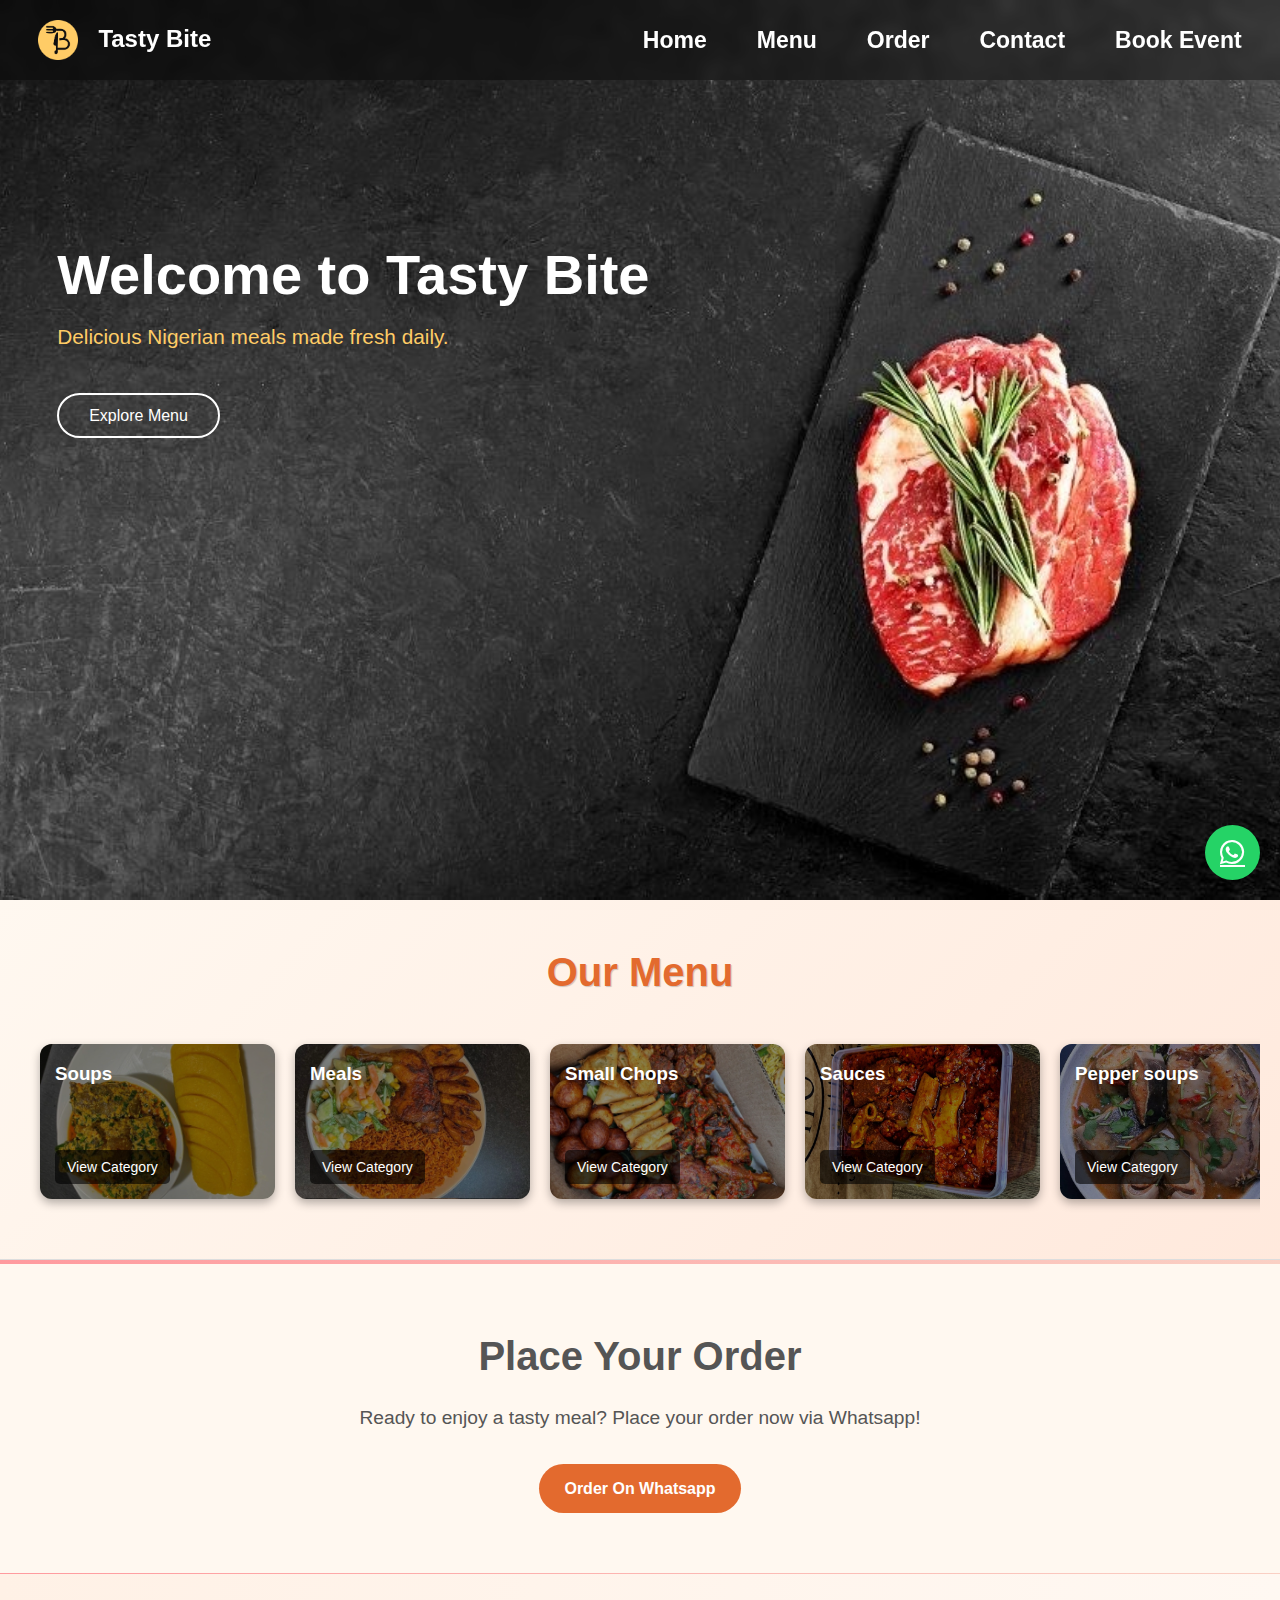
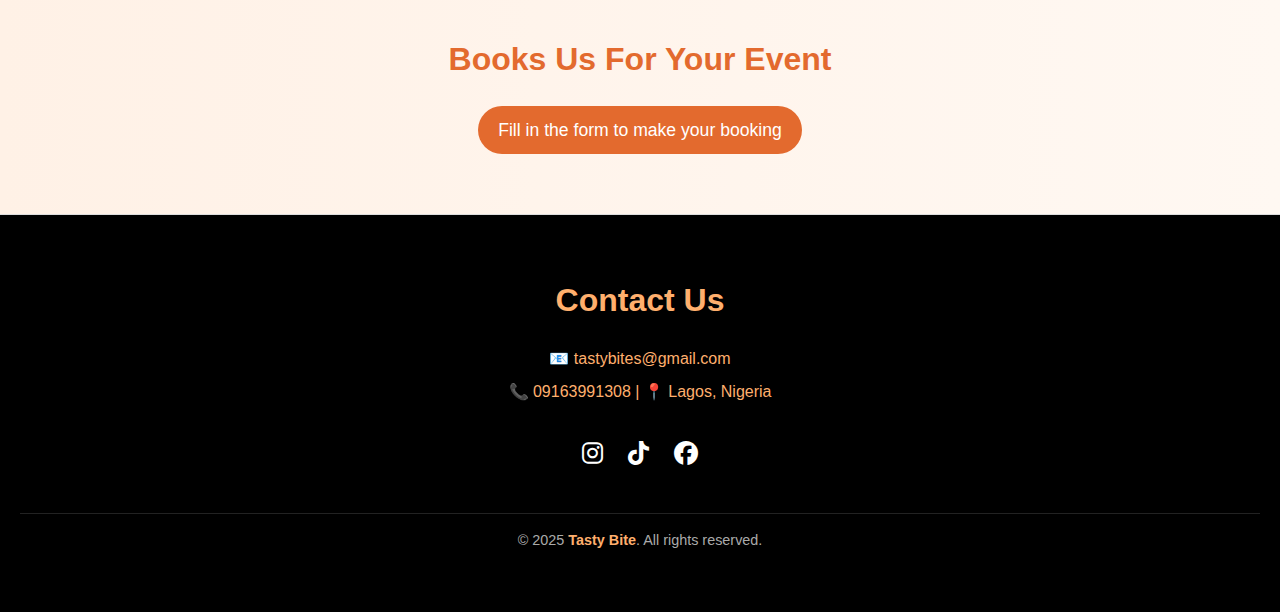
<file: index.html>
<!DOCTYPE html>
<html lang="en">
<head>
    <meta charset="UTF-8">
    <meta name="viewport" content="width=device-width, initial-scale=1.0">
    <title>Tasty Bites</title>
    <link rel="stylesheet" href="style.css">
    <link rel="stylesheet" href="https://cdnjs.cloudflare.com/ajax/libs/font-awesome/6.5.0/css/all.min.css">
</head>
<body>
  <!-- NAVBAR (separate section at the very top) -->
  <nav class="navbar">
    
    <div class="brand">
      <img class="logo" src="./logo/Tasty bites logo-cot.png" alt="logo">
      <h3>Tasty Bite</h3> 
    </div>

    <!-- Hamburger for mobile -->
    <div class="hamburger">
    <i class="fas fa-bars"></i>
    </div>

    <!-- Navigation Links -->
    <ul class="nav-links">
        <li><a href="#home" class="nav-item">Home</a></li>
        <li><a href="#menu" class="nav-item">Menu</a></li>
        <li><a href="#order" class="nav-item">Order</a></li>
        <li><a href="#contact" class="nav-item">Contact</a></li>
        <li><a href="./book-event.html" class="event-btn nav-item">Book Event</a></li>
    </ul>
  </nav>

  <!-- HERO (below navbar now) -->
  <header class="hero-header" id="home">
    <div class="hero-text">
        <h1>Welcome to Tasty Bite</h1>
        <p>Delicious Nigerian meals made fresh daily.</p>
        <a href="#menu" class="explore-btn">Explore Menu</a>
    </div>
  </header>



    
    <section id="menu">
        <h2>Our Menu</h2>
        <div class="categories-scroll">
        <div class="category-card soups">
            <h3>Soups</h3>
            <a href="./soups-category/soup-category.html" class="view-btn">View Category</a>
        </div>
        <div class="category-card meals">
            <h3>Meals</h3>
            <a href="./meals-category/meals-category.html" class="view-btn">View Category</a>
        </div>
        <div class="category-card chops">
            <h3>Small Chops</h3>
            <a href="./smallchops-category/smallchops-category.html" class="view-btn">View Category</a>
        </div><div class="category-card sauces">
            <h3>Sauces</h3>
            <a href="./sauce-category/sauce-category.html" class="view-btn">View Category</a>
        </div>
        <div class="category-card custom">
            <h3>Pepper soups</h3>
            <a href="./peppersoup-category/peppersoup-category.html" class="view-btn">View Category</a>
        </div>

        </div>
    </section>

    <section id="order">
        <h2>Place Your Order</h2>
        <p>Ready to enjoy a tasty meal? Place your order now via Whatsapp!</p>
        <a href="https://wa.me/09076929934" target="_blank" class="order-btn">Order On Whatsapp</a>
    </section>

    <section id="book-event" class="book-event-section">
        <h2>Books Us For Your Event</h2>
        <p>
         <a href="book-event.html" class="book-link">Fill in the form to make your booking</a>
        </p>
    </section>

   
      <footer id="contact">
        <h2>Contact Us</h2>
      
        <div class="footer-content">
          <p>📧 <a href="mailto:tastybites@gmail.com">tastybites@gmail.com</a></p>
          <p> <a href="tel:09163991308">📞 09163991308 | 📍 Lagos, Nigeria</a></p>
      
          <div class="socials">
            <a href="#" title="Instagram"><i class="fab fa-instagram"></i></a>
            <a href="#" title="TikTok"><i class="fab fa-tiktok"></i></a>
            <a href="#" title="Facebook"><i class="fab fa-facebook"></i></a>
          </div>
        </div>
      
        <div class="footer-bottom">
          <p>&copy; 2025 <span>Tasty Bite</span>. All rights reserved.</p>
        </div>
      </footer>
      
    
    <!-- Floating WhatsApp Button -->
    <a href="https://wa.me/234XXXXXXXXXX" class="whatsapp-float" target="_blank">
      <i class="fab fa-whatsapp"></i>
    </a>
    
    
    <!-- Back to Top Button -->
    <button id="backToTop" title="Go to top">
      <svg xmlns="http://www.w3.org/2000/svg" width="22" height="22" fill="none" stroke="black" stroke-width="2" stroke-linecap="round" stroke-linejoin="round" viewBox="0 0 24 24">
        <path d="M5 15l7-7 7 7"/>
      </svg>
    </button>
    
<script src="script.js"></script>
      


</body>
</html>
</file>
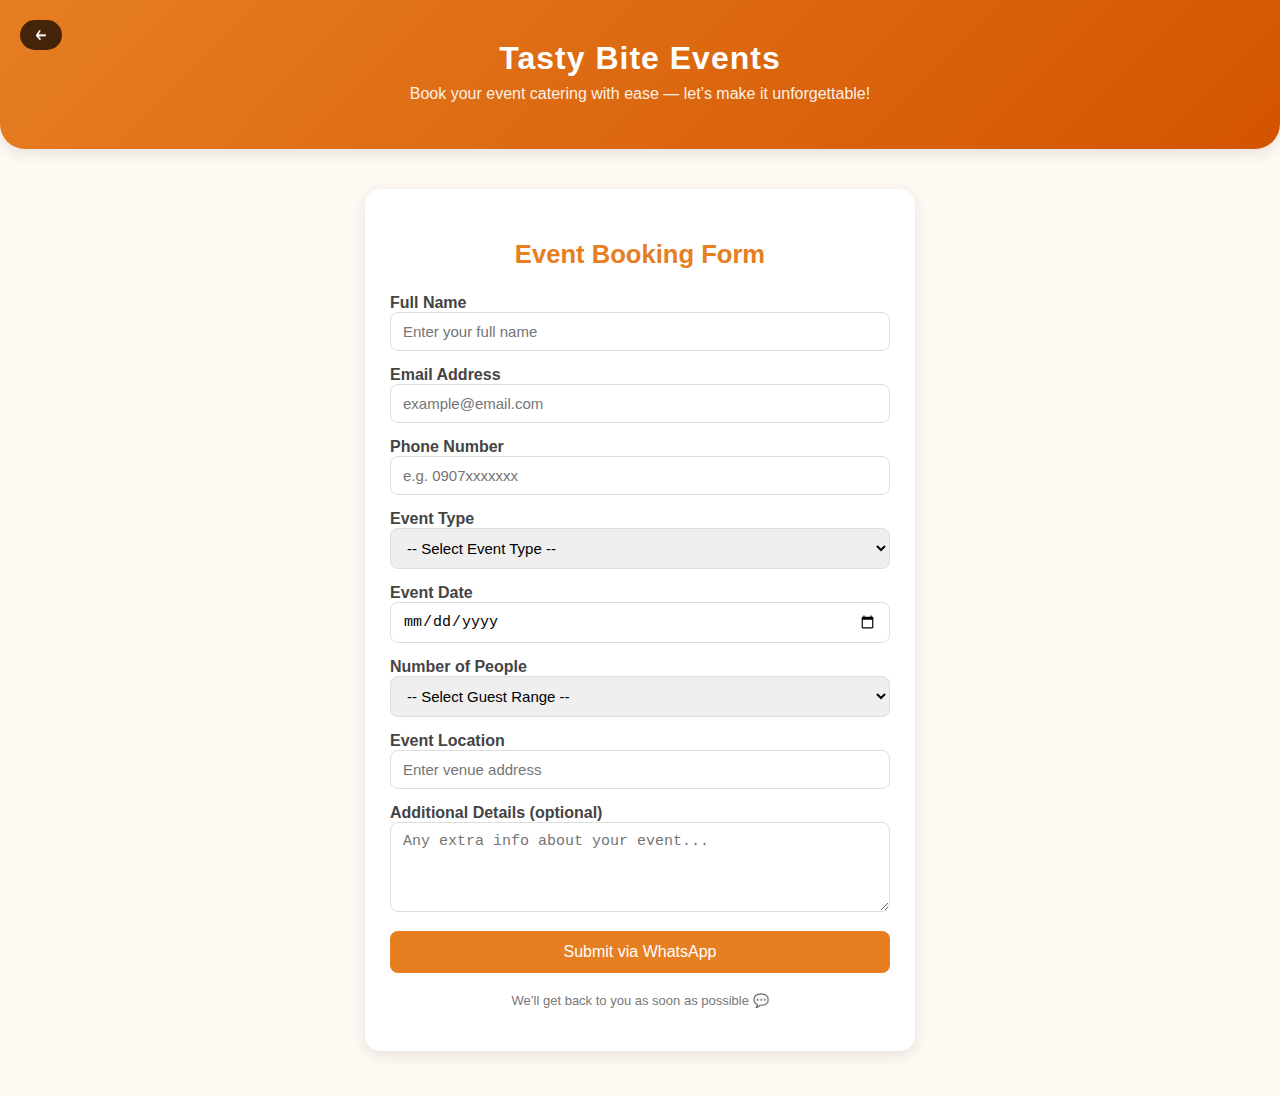
<file: book-event.html>
<!DOCTYPE html>
<html lang="en">
<head>
  <meta charset="UTF-8">
  <meta name="viewport" content="width=device-width, initial-scale=1.0">
  <title>Tasty Bite Events | Book Your Event</title>
  <style>
    body {
      font-family: "Poppins", sans-serif;
      background: #fff9f4;
      color: #333;
      margin: 0;
      padding: 0;
    }

    header {
      background: linear-gradient(135deg, #e67e22, #d35400);
      color: white;
      text-align: center;
      padding: 40px 20px 30px;
      border-bottom-left-radius: 25px;
      border-bottom-right-radius: 25px;
      box-shadow: 0 4px 15px rgba(0,0,0,0.1);
    }

    header h1 {
      font-size: 2rem;
      margin: 0;
      font-weight: 700;
      letter-spacing: 1px;
    }

    header p {
      margin-top: 8px;
      font-size: 1rem;
      opacity: 0.9;
    }

    .event-form-container {
      background: #fff;
      padding: 30px 25px;
      border-radius: 15px;
      box-shadow: 0 4px 15px rgba(0,0,0,0.1);
      max-width: 500px;
      width: 90%;
      margin: 40px auto;
    }

    .event-form-container h2 {
      text-align: center;
      color: #e67e22;
      margin-bottom: 25px;
      font-size: 1.6em;
    }

    form {
      display: flex;
      flex-direction: column;
      gap: 15px;
    }

    label {
      font-weight: 600;
      margin-bottom: 5px;
      color: #444;
    }

    input, select, textarea {
      padding: 10px 12px;
      border: 1px solid #ddd;
      border-radius: 8px;
      font-size: 15px;
      width: 100%;
      box-sizing: border-box;
      outline: none;
      transition: 0.3s;
    }

    input:focus, select:focus, textarea:focus {
      border-color: #e67e22;
      box-shadow: 0 0 4px rgba(230,126,34,0.4);
    }

    textarea {
      resize: vertical;
    }

    button {
      background: #e67e22;
      color: white;
      border: none;
      padding: 12px;
      border-radius: 8px;
      font-size: 16px;
      cursor: pointer;
      transition: 0.3s;
    }

    button:hover {
      background: #cf711f;
    }

    .success-msg {
      display: none;
      text-align: center;
      background: #27ae60;
      color: white;
      padding: 10px 15px;
      border-radius: 8px;
      margin-bottom: 15px;
      font-weight: 500;
      animation: fadeIn 0.3s ease-in-out;
    }

    @keyframes fadeIn {
      from { opacity: 0; transform: translateY(-5px); }
      to { opacity: 1; transform: translateY(0); }
    }

    .footer-note {
      text-align: center;
      font-size: 13px;
      color: #777;
      margin-top: 20px;
    }

    .back-btn{
      position: fixed;
      top: 20px;
      left: 20px;

      display: flex;
      align-items: center;
      gap: 8px;

      padding: 10px 16px;
      font-size: 15px;
      font-weight: 500;

      background-color: rgba(0,0,0,0.7);
      color: #fff;

      border: none;
      border-radius: 30px;
      cursor: pointer;

      z-index: 2000;
      transition: all 0.3s ease;
    }

    .back-btn:hover{
      background-color: #ff9933;
      transform: translateX(-3px);
    }

    .back-btn img {
      height: 10px;
      width: 10px;
    }

    @media (max-width: 500px) {
      header h1 {
        font-size: 1.6rem;
      }

      header p {
        font-size: 0.9rem;
      }

      .event-form-container {
        margin: 25px auto;
        padding: 25px 20px;
      }
    }
  </style>
</head>
<body>
  <button class="back-btn" onclick="goBack()"> 
    <img src="./logo/arrow.left.png" alt="arrow" class="arrow"> 
  </button>

  <header>
    <h1>Tasty Bite Events</h1>
    <p>Book your event catering with ease — let’s make it unforgettable!</p>
  </header>

  <div class="event-form-container">
    <h2>Event Booking Form</h2>

    <div class="success-msg" id="successMsg">✅ Opening WhatsApp…</div>

    <form id="eventForm">
      <div>
        <label for="name">Full Name</label>
        <input type="text" id="name" placeholder="Enter your full name" required>
      </div>

      <div>
        <label for="email">Email Address</label>
        <input type="email" id="email" placeholder="example@email.com" required>
      </div>

      <div>
        <label for="phone">Phone Number</label>
        <input type="tel" id="phone" placeholder="e.g. 0907xxxxxxx" required>
      </div>

      <div>
        <label for="event-type">Event Type</label>
        <select id="event-type" required>
          <option value="">-- Select Event Type --</option>
          <option>Wedding Ceremony</option>
          <option>Traditional Wedding</option>
          <option>Birthday Party</option>
          <option>Baby Shower</option>
          <option>Naming Ceremony</option>
          <option>Housewarming</option>
          <option>Burial/Funeral Reception</option>
          <option>Graduation Party</option>
          <option>Corporate Event</option>
          <option>Church Event</option>
          <option>Seminar/Conference</option>
          <option>Anniversary Celebration</option>
          <option>Engagement Party</option>
          <option>Festival/Cultural Event</option>
          <option>Product Launch</option>
        </select>
      </div>

      <div>
        <label for="event-date">Event Date</label>
        <input type="date" id="event-date" required>
      </div>

      <div>
        <label for="guest-count">Number of People</label>
        <select id="guest-count" required>
          <option value="">-- Select Guest Range --</option>
          <option>0 – 50</option>
          <option>51 – 100</option>
          <option>101 – 200</option>
          <option>201 – 500</option>
          <option>501 – 1000</option>
          <option>1001 and above</option>
        </select>
      </div>

      <div>
        <label for="location">Event Location</label>
        <input type="text" id="location" placeholder="Enter venue address" required>
      </div>

      <div>
        <label for="details">Additional Details (optional)</label>
        <textarea id="details" rows="4" placeholder="Any extra info about your event..."></textarea>
      </div>

      <button type="submit">Submit via WhatsApp</button>
    </form>

    <p class="footer-note">We’ll get back to you as soon as possible 💬</p>
  </div>

  <script>
    document.getElementById('eventForm').addEventListener('submit', function(e) {
      e.preventDefault();

      const name = document.getElementById('name').value.trim();
      const email = document.getElementById('email').value.trim();
      const phone = document.getElementById('phone').value.trim();
      const eventType = document.getElementById('event-type').value;
      const eventDate = document.getElementById('event-date').value;
      const guestCount = document.getElementById('guest-count').value;
      const location = document.getElementById('location').value.trim();
      const details = document.getElementById('details').value.trim() || "None";

      const successMsg = document.getElementById('successMsg');
      successMsg.style.display = "block";

      const message = `🎉 *Event Booking Request* 🎉

👤 *Name:* ${name}
📧 *Email:* ${email}
📞 *Phone:* ${phone}
🎊 *Event Type:* ${eventType}
📅 *Event Date:* ${eventDate}
👥 *Guest Count:* ${guestCount}
📍 *Location:* ${location}
📝 *Additional Details:* ${details}`;

      const encoded = encodeURIComponent(message);
      const phoneNumber = "2349076929934";

      setTimeout(() => {
        window.open(`https://wa.me/${phoneNumber}?text=${encoded}`, "_blank");
        successMsg.style.display = "none";
      }, 1500);
    });
  
  // open WhatsApp message
window.open(`https://wa.me/${whatsappNumber}?text=${encoded}`, "_blank");

// then redirect to confirmation page
setTimeout(() => {
  window.location.href = "confirmation.html";
}, 2000); // waits 2 seconds

  function goBack() {
    window.history.back();
  }

  </script>
</body>
</html>
</file>
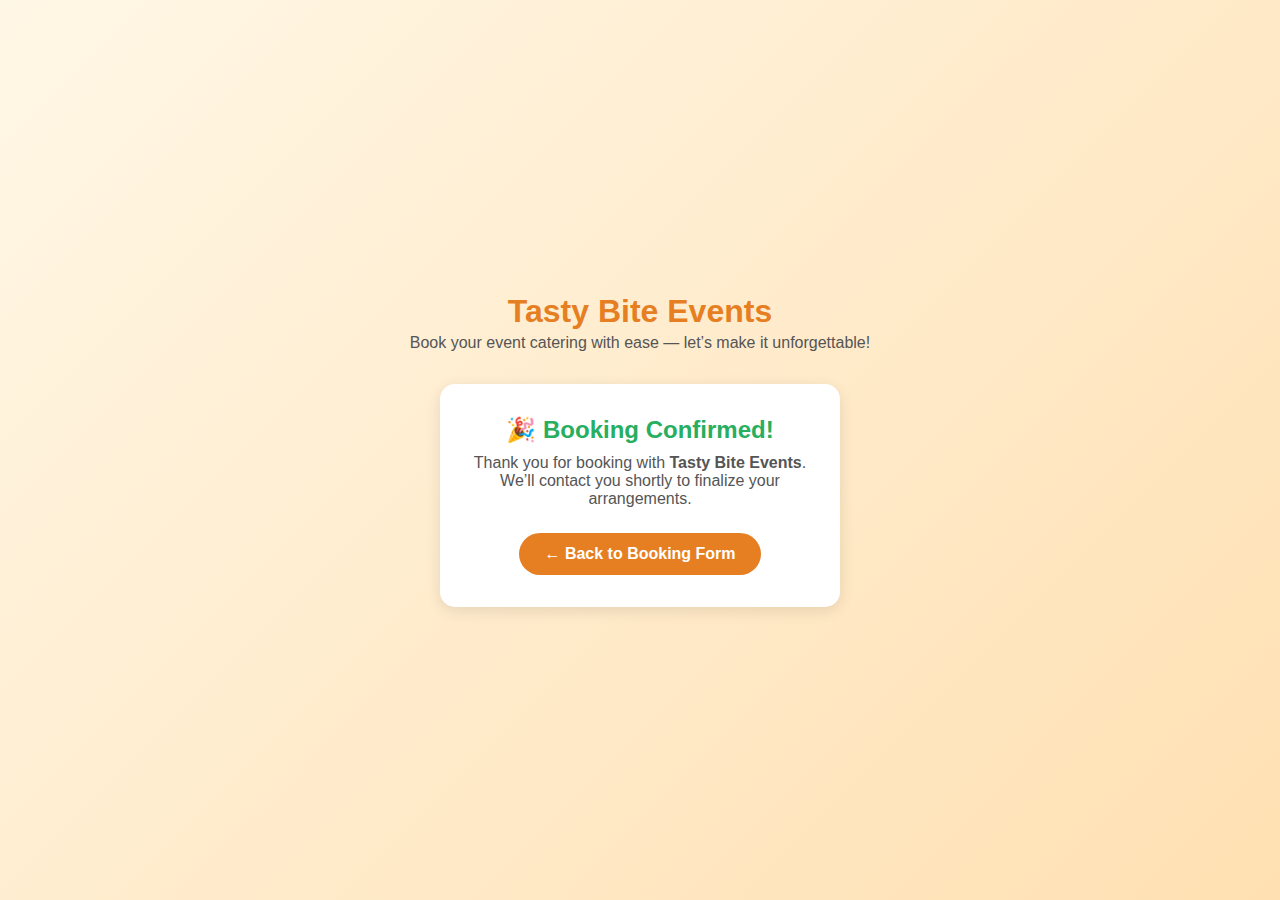
<file: confirmation.html>
<!DOCTYPE html>
<html lang="en">
<head>
  <meta charset="UTF-8">
  <meta name="viewport" content="width=device-width, initial-scale=1.0">
  <title>Booking Confirmation - Tasty Bite Events</title>
  <style>
    * {
      margin: 0;
      padding: 0;
      box-sizing: border-box;
      font-family: 'Poppins', sans-serif;
    }

    body {
      background: linear-gradient(135deg, #fff7e6, #ffe0b2);
      color: #333;
      display: flex;
      flex-direction: column;
      justify-content: center;
      align-items: center;
      height: 100vh;
      text-align: center;
      padding: 20px;
    }

    header {
      margin-bottom: 2rem;
    }

    header h1 {
      font-size: 2rem;
      color: #e67e22;
    }

    header p {
      color: #555;
      font-size: 1rem;
      margin-top: 0.3rem;
    }

    .confirmation-box {
      background: #fff;
      padding: 2rem;
      border-radius: 15px;
      box-shadow: 0 4px 15px rgba(0, 0, 0, 0.1);
      max-width: 400px;
      width: 100%;
    }

    .confirmation-box h2 {
      color: #27ae60;
      margin-bottom: 10px;
    }

    .confirmation-box p {
      color: #555;
      margin-bottom: 25px;
    }

    .home-btn {
      display: inline-block;
      padding: 12px 25px;
      background: #e67e22;
      color: #fff;
      text-decoration: none;
      border-radius: 30px;
      transition: 0.3s;
      font-weight: 600;
    }

    .home-btn:hover {
      background: #cf711f;
      transform: translateY(-2px);
    }

    @media (max-width: 600px) {
      .confirmation-box {
        padding: 1.5rem;
      }

      .home-btn {
        padding: 10px 20px;
      }
    }
  </style>
</head>
<body>

  <header>
    <h1>Tasty Bite Events</h1>
    <p>Book your event catering with ease — let’s make it unforgettable!</p>
  </header>

  <div class="confirmation-box">
    <h2>🎉 Booking Confirmed!</h2>
    <p>Thank you for booking with <strong>Tasty Bite Events</strong>.<br>
    We’ll contact you shortly to finalize your arrangements.</p>
    <a href="book-event.html" class="home-btn">← Back to Booking Form</a>
  </div>

</body>
</html>
</file>
<file: style.css>
*{
    margin: 0;
    padding: 0;
    box-sizing: border-box;
}

html{
    scroll-behavior: smooth;
}
body{
    font-family: sans-serif;
    line-height: 1.6;
    background-color: #fefefe;
    color: #333;
}

header{
    background-color: rgba(0, 0, 0, 0.4);
    backdrop-filter: blur(6px);
    width: 100%;
    z-index: 10;
}
.hero-header {
    background-image: url(./images/hero-image.jpg);
    background-size: cover;
    background-position: center;
    color: #fff;
    padding: 40px 20px;
    height: 100vh;
    display: flex;
    flex-direction: column;
    justify-content: space-between;
}

.navbar{
    display: flex;
    justify-content: space-between;
    align-items: center;
    padding: 0px 3%;
}

.navbar img{
    height: 40px;
    width: 40px;
}


.nav-links{
    list-style: none;
    display: flex;
    gap: 30px;
}

.nav-links a{
    color: white;
    text-decoration: none;
    font-weight: bold;
    font-size: 20px;
    transition: color 0.3s;
}
.nav-links a:hover {
    text-decoration: underline;
    color: #ffcc66;
}

.brand h3{
    font-size: 24px;
    font-weight: bold;
    color: white;
}

.brand{
    display: flex;
    gap: 20px;
}

.hero-text{
    margin-top: 100px;
    margin-bottom: 100px;
    padding: 0PX 3%;
}


.hero-text h1{
    font-size: 3.5rem;
}

.hero-text p{
    font-size: 1.3rem;
    color: #ffcc66;
    margin-bottom: 50px;
}

.explore-btn{
    padding: 12px 30px;
    background-color: transparent;
    color: #fff;
    border: 2px solid #fff;
    border-radius: 50px;
    font-size: 16px;
    text-decoration: none;
    cursor: pointer;
    transition: 0.3s ease;

}

.explore-btn:hover{
    background-color: #ff9933;
    color: #fff;
    border-color: #ff9933;
    transform: scale(1.05);
}


section {
    padding: 40px 20px;
    border-bottom: 1px solid #ddd;
}

h2{
    
    margin-bottom: 10px;
}

#menu{

    background: linear-gradient(-45deg, #fff5e6, #fff, #ffe4d6, #fff8f0);
    background-size: 400% 400%;
    animation: gradientMove 10s ease infinite;
}

@keyframes gradientMove {
    0% {background-position: 0% 50%;}
    50% {background-position: 100% 50%;}
    100% {background-position: 0% 50%;}
}

#menu h2{
    color: #e36a2e;
    font-size: 2.5rem;
    text-align: center;
    text-shadow: 1px 1px 1px rgba(0, 0, 0, 0.2);
    margin-bottom: 20px;
}
.categories-scroll {
    display: flex;
    flex-direction: row;
    gap: 20px;
    overflow-x: auto;
    padding: 20px;
    scroll-behavior: smooth;
}

.category-card {
    min-width: 235px;
    height: 155px;
    background-size: cover;
    background-position: center;
    border-radius: 12px;
    color: #fff;
    display: flex;
    flex-direction: column;
    justify-content: space-between;
    padding: 15px;
    box-shadow: 0 4px 10px rgba(0, 0, 0, 0.3);
    flex-shrink: 0;
    position: relative;

}

.category-card:hover{
    transform: scale(1.05);
}

.category-card::before{
    content: "";
    position: absolute;
    inset: 0;
    background: rgba(0, 0, 0, 0.45);
    border-radius: 12px;
    z-index: 0;
}

.category-card h3, .category-card .view-btn{
    z-index: 1;
    position:relative;
}

.view-btn{
    align-self: flex-start;
    padding: 6px 12px;
    background-color: rgba(0, 0, 0, 0.6);
    color: white;
    text-decoration: none;
    font-size: 14px;
    border-radius: 5px;
    transition: 0.3 ease;
}

.view-btn:hover {
    background-color: #ffcc66;
    color: #333;
}
.soups{
    background-image: url(menu_categories/soups.jpeg);
}

.meals{
    background-image: url(menu_categories/meals.jpeg);
}

.chops{
    background-image: url(menu_categories/small\ chops.jpeg);
}

.sauces{
    background-image: url(menu_categories/sauces.jpeg);
}

.cakes{
    background-image: url(menu_categories/cakes.jpeg);
}

.custom{
    background-image: url(menu_categories/cat\ fish\ pepper\ soup.JPG);

}

#order {
    background: #fff8f0;
    text-align: center;
    padding: 60px 20px;
    position: relative;
    border-top: 4px solid #ff9933;
    border-image: linear-gradient(to right, #ff9a9e, #fad0c4) 1;
}

#order h2{
    font-size: 2.5rem;
    color:#555;
    margin-bottom: 15px;
}

#order p{
    font-size: 1.2rem;
    margin-bottom: 30px;
    color: #555;
}

.order-btn{
    display: inline-block;
    padding: 12px 25px;
    background-color: #e36a2e;
    color: #fff;
    font-weight: bold;
    border-radius: 50px;
    text-decoration: none;
    transition:  0.3s ease;
}

.order-btn:hover{
    background-color: #cc591c;
    transform: scale(1.05);
}

.book-event-section{
    padding: 60px 20px;
    background: linear-gradient(to right, #fff1e6, #fff8f2);
    text-align: center;
}

.book-event-section h2{
    font-size: 2rem;
    color: #e36a2e;
    margin-bottom: 20px;
    font-weight: bold;
}

.book-link{
    font-size: 1.1rem;
    color: #fff;
    text-decoration: none;
    background-color: #e36a2e;
    padding: 10px 20px;
    border-radius: 30px;
    transition:  0.3s ease ;
    display: inline-block;
    font-weight: 500;

}

.book-link:hover{
    background-color: #cc591c;
    color: white;
    text-decoration: none;
    transform: scale(1.05);
}

.event-form-section{
    padding: 60px 20px;
    background: linear-gradient(to right, #fef3f3, #fffafc);
    max-width: 600px;
    margin: 40px auto;
    border-radius: 12px;
    box-shadow: 0 4px 12px rgba(0, 0, 0, 0.08);
}

.event-form-section h2{
    text-align: center;
    margin-bottom: 30px;
    color: #333;
}

.event-form{
    display: flex;
    flex-direction: column;
    gap: 20px;
}

.event-form label{
    font-weight: 500;
    color: #444;
}

.event-form input, .event-form textarea{
    padding: 12px 15px;
    border: 1px solid #ccc;
    border-radius: 8px;
    font-size: 1rem;
    outline: none;
}

.event-form input:focus, .event-form textarea:focus{
    border-color: #d9534f;
}

.event-form button{
    padding: 12px;
    background-color: #d9534f;
    color: #fff;
    font-size: 1rem;
    border: none;
    border-radius: 30px;
    cursor: pointer;
    transition: background 0.3s ease;
}

.event-form button:hover{
    background-color: #c9302c;
}

#contact {
    background: #000;
    padding: 60px 20px;
    text-align: center;
    color: #fff;
    border-top: none;
  }
  
  #contact h2 {
    font-size: 2rem;
    color: #ffaf6d;
    margin-bottom: 20px;
  }
  
  .footer-content p {
    font-size: 1rem;
    margin: 8px 0;
  }
  
  .footer-content a {
    color: #ffaf6d;
    text-decoration: none;
    font-weight: 500;
  }
  
  .footer-content a:hover {
    text-decoration: underline;
    color: #fff;
  }
  

  
  /* Socials */
  .socials {
    margin-top: 30px;
    display: flex;
    justify-content: center;
    gap: 25px;
  }
  
  .socials a {
    color: #fff;
    font-size: 1.5rem;
    transition: color 0.3s ease;
  }
  
  .socials a:hover {
    color: #ffaf6d;
  }
  
  /* Footer Bottom */
  .footer-bottom {
    border-top: 1px solid #222;
    margin-top: 40px;
    padding-top: 15px;
    font-size: 0.9rem;
    color: #aaa;
  }
  
  .footer-bottom span {
    color: #ffaf6d;
    font-weight: 600;
  }
  
  
  /* === FLOATING WHATSAPP BUTTON === */
  .whatsapp-float {
    position: fixed;
    width: 55px;
    height: 55px;
    bottom: 20px;
    right: 20px;
    background-color: #25D366;
    color: white;
    border-radius: 50%;
    text-align: center;
    font-size: 28px;
    box-shadow: 0 4px 10px rgba(0,0,0,0.3);
    z-index: 1000;
    display: flex;
    align-items: center;
    justify-content: center;
    transition: all 0.3s ease;
    animation: pulse 1.8s infinite;
  }
  
  /* Pulse Animation */
  @keyframes pulse {
    0% { transform: scale(1); box-shadow: 0 0 0 0 rgba(37,211,102, 0.6); }
    70% { transform: scale(1.08); box-shadow: 0 0 0 15px rgba(37,211,102, 0); }
    100% { transform: scale(1); box-shadow: 0 0 0 0 rgba(37,211,102, 0); }
  }
  
  .whatsapp-float:hover {
    background-color: #1ebe57;
    transform: scale(1.1);
  }
  
  /* --- BACK TO TOP BUTTON --- */
  #backToTop {
    position: fixed;
    bottom: 90px;
    right: 20px;
    width: 50px;
    height: 50px;
    background: linear-gradient(135deg, #ffaf6d, #ffd580);
    border: none;
    border-radius: 50%;
    box-shadow: 0 4px 15px rgba(0,0,0,0.3);
    cursor: pointer;
    display: none;
    justify-content: center;
    align-items: center;
    transition: all 0.3s ease;
    z-index: 999;
  }
  
  #backToTop svg {
    transition: transform 0.3s ease;
  }
  
  #bacskToTop:hover {
    background: linear-gradient(135deg, #ffd580, #ffe8a1);
    transform: scale(1.1);
  }
  
  #backToTop:hover svg {
    transform: translateY(-3px);
  }

  /* ===== NAVBAR AT VERY TOP ===== */
.navbar {
    width: 100%;
    padding: 20px 3%;
    background: rgba(0, 0, 0, 0.342);
    backdrop-filter: blur(6px);
    display: flex;
    justify-content: space-between;
    align-items: center;
    position: fixed;       /* stays at the top */
    top: 0;
    left: 0;
    z-index: 1000;
}

.nav-links {
    display: flex;
    list-style: none;
    gap: 50px;
}

.nav-links a {
    color: white;
    font-size: 23px;
    font-weight: bold;
    text-decoration: none;
}

/* === Hamburger === */
.hamburger {
    display: none;
    font-size: 30px;
    color: white;
    cursor: pointer;
}

/* ===== MOBILE MENU (slide down) ===== */
@media (max-width: 900px) {

    .hamburger {
        display: block;
    }

    .nav-links {
        position: fixed;
        top: -500px;       /* hidden above the screen */
        left: 0;
        width: 100%;
        background: black;
        height: 100vh;
        backdrop-filter: blur(6px);
        flex-direction: column;
        padding-bottom: 40px;
        padding-top: 40px;
        transform: translateY(-100%);
        gap: 40px;
        transition: all 0.4s ease-in-out;
        z-index: 999;
    }

    /* Slide down dropdown */
    .nav-links.open {
        transform: translateY(0);
        top: 70px;    /* drops down from top */
        height: 100vh;
    }

    .nav-links a{
        margin-left: 30px;
    } 

    body.menu-open {
        overflow: hidden;
    }


}

/* ===== HERO SECTION (now below navbar) ===== */
.hero-header {
    background-image: url(./images/hero-image.jpg);
    background-size: cover;
    background-position: center;
    height: 100vh;
    padding-top: 130px; /* moves content down so navbar doesn't cover it */
    color: white;
}

  
/* ==== SMALL PHONES (max-width: 480px) ==== */
@media screen and (max-width: 900px){
    
    .categories-scroll {
        overflow-y: auto;
        display: flex;
        flex-direction: column;
        gap: 30px;
        padding: 20px;
    }

    .hero-text h1{
        font-size: 2.5rem;
    }

    .hero-text p{
        font-size: 1rem;
        margin-top: 20px;
    }
}
</file>
